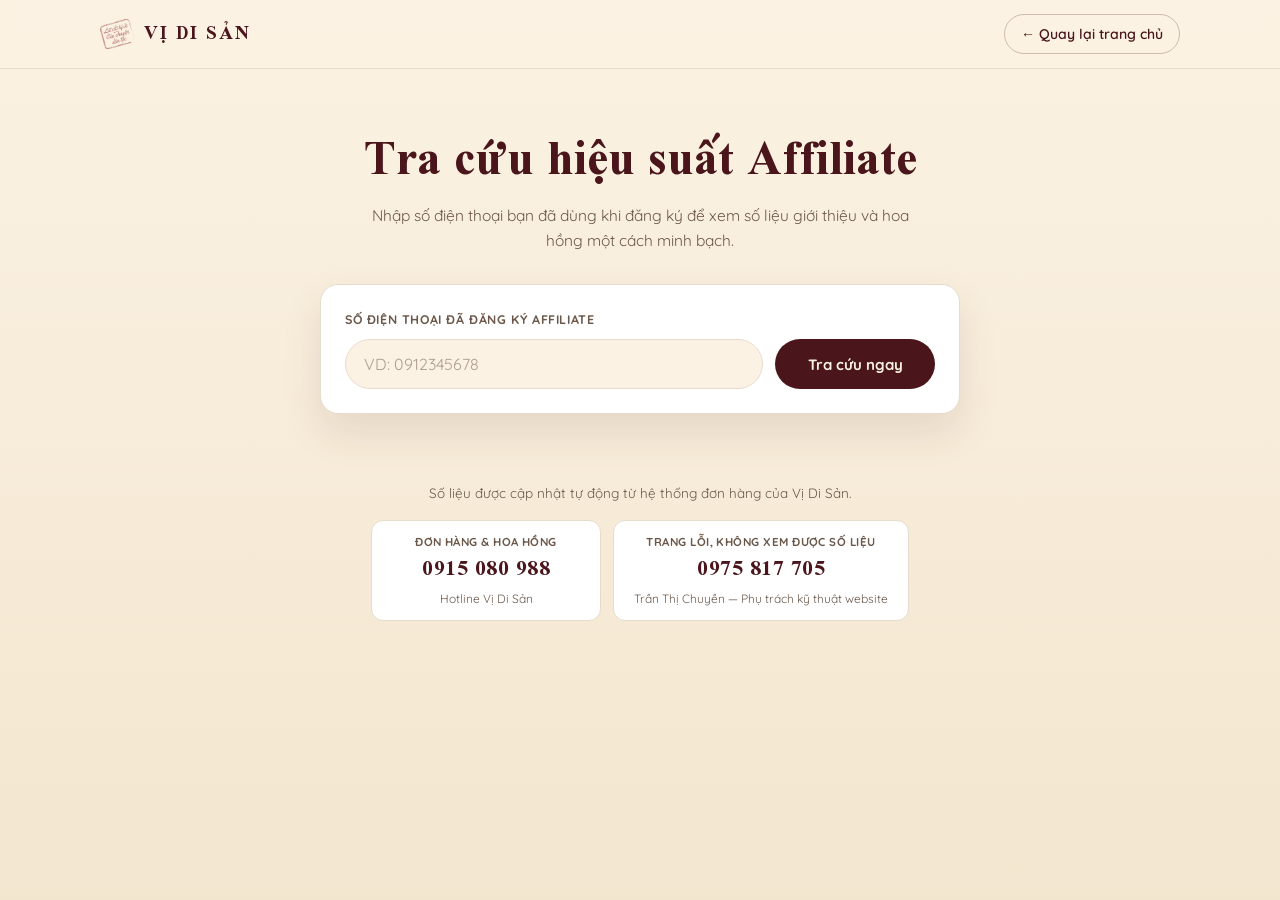
<file: tra-cuu/index.html>
<!DOCTYPE html>
<html lang="vi">
<head>
<meta charset="UTF-8">
<meta name="viewport" content="width=device-width, initial-scale=1.0">
<title>Tra cứu hiệu suất Affiliate – Vị Di Sản</title>
<meta name="description" content="Trang tra cứu minh bạch dành cho đối tác Affiliate của Vị Di Sản: lượt click, đơn hàng giới thiệu và hoa hồng.">
<meta name="robots" content="noindex, nofollow">
<link rel="icon" type="image/png" href="/dau-lat-cat-3.png">

<link rel="preconnect" href="https://fonts.googleapis.com">
<link rel="preconnect" href="https://fonts.gstatic.com" crossorigin>
<link href="https://fonts.googleapis.com/css2?family=Quicksand:wght@400;500;600;700&family=Tai+Heritage+Pro:wght@400;700&display=swap" rel="stylesheet">

<link rel="stylesheet" href="/tra-cuu/tra-cuu.css?v=20260827a">
</head>
<body>

<header class="lk-header">
  <div class="lk-container lk-header__inner">
    <a href="/" class="lk-logo">
      <img src="/dau-lat-cat-3.png" alt="" class="lk-logo__stamp">
      <span class="lk-logo__text">VỊ DI SẢN</span>
    </a>
    <a href="/" class="lk-back">← Quay lại trang chủ</a>
  </div>
</header>

<main>
  <!-- ================= KHU VỰC TÌM KIẾM ================= -->
  <section class="lk-search">
    <div class="lk-container">
      <h1 class="lk-search__title">Tra cứu hiệu suất Affiliate</h1>
      <p class="lk-search__subtitle">Nhập số điện thoại bạn đã dùng khi đăng ký để xem số liệu giới thiệu và hoa hồng một cách minh bạch.</p>

      <form class="lk-search__form" id="lookupForm" novalidate>
        <label class="lk-search__label" for="lookupInput">Số điện thoại đã đăng ký Affiliate</label>
        <div class="lk-search__row">
          <input
            type="tel"
            inputmode="numeric"
            id="lookupInput"
            name="lookupInput"
            class="lk-search__input"
            placeholder="VD: 0912345678"
            autocomplete="tel"
            required>
          <button type="submit" class="lk-btn" id="lookupBtn">
            <span class="lk-btn__label">Tra cứu ngay</span>
            <span class="lk-spinner" id="lookupSpinner" hidden aria-hidden="true"></span>
          </button>
        </div>
      </form>

      <p class="lk-error" id="lookupError" hidden role="alert"></p>
    </div>
  </section>

  <!-- ================= DASHBOARD KẾT QUẢ ================= -->
  <section class="lk-result" id="lookupResult" hidden>
    <div class="lk-container">

      <!-- Thẻ thông tin đối tác -->
      <div class="lk-partner">
        <div class="lk-partner__main">
          <span class="lk-partner__label">Đối tác giới thiệu</span>
          <h2 class="lk-partner__name" id="partnerName"></h2>
          <div class="lk-partner__meta">
            <span class="lk-chip lk-chip--code" id="partnerCode"></span>
            <span class="lk-chip" id="partnerGroup"></span>
          </div>
        </div>
        <div class="lk-partner__link">
          <span class="lk-partner__label">Link giới thiệu của bạn</span>
          <div class="lk-partner__link-row">
            <a href="#" id="partnerLink" class="lk-partner__link-text" target="_blank" rel="noopener"></a>
            <button type="button" class="lk-copy" id="partnerCopyBtn">Sao chép</button>
          </div>
          <span class="lk-copied" id="partnerCopied" hidden>✓ Đã sao chép!</span>
        </div>
      </div>

      <!-- 4 ô số liệu tổng quan -->
      <div class="lk-stats">
        <div class="lk-stat">
          <span class="lk-stat__icon" aria-hidden="true">🖱️</span>
          <span class="lk-stat__value" id="statClicks">—</span>
          <span class="lk-stat__label">Lượt click vào link</span>
          <span class="lk-stat__note" id="statClicksNote" hidden>Chưa bật đếm click</span>
        </div>
        <div class="lk-stat">
          <span class="lk-stat__icon" aria-hidden="true">📦</span>
          <span class="lk-stat__value" id="statPaidOrders">0</span>
          <span class="lk-stat__label">Đơn hàng thành công</span>
          <span class="lk-stat__note" id="statTotalOrders"></span>
        </div>
        <div class="lk-stat">
          <span class="lk-stat__icon" aria-hidden="true">💰</span>
          <span class="lk-stat__value lk-stat__value--money" id="statEarned">0 đ</span>
          <span class="lk-stat__label">Hoa hồng đã đạt</span>
          <span class="lk-stat__note">Từ các đơn đã thanh toán</span>
        </div>
        <div class="lk-stat">
          <span class="lk-stat__icon" aria-hidden="true">⏳</span>
          <span class="lk-stat__value lk-stat__value--money" id="statBalance">0 đ</span>
          <span class="lk-stat__label">Hoa hồng chờ chi trả</span>
          <span class="lk-stat__note" id="statPayoutStatus"></span>
        </div>
      </div>

      <!-- Bảng chi tiết đơn hàng -->
      <div class="lk-orders">
        <h3 class="lk-orders__title">Lịch sử đơn hàng giới thiệu</h3>

        <div class="lk-table-wrap">
          <table class="lk-table">
            <thead>
              <tr>
                <th>Mã đơn</th>
                <th>Khách hàng</th>
                <th>Sản phẩm</th>
                <th class="lk-num">Giá trị đơn</th>
                <th class="lk-num">Tỉ lệ</th>
                <th class="lk-num">Hoa hồng</th>
                <th>Trạng thái</th>
              </tr>
            </thead>
            <tbody id="ordersBody"></tbody>
          </table>
        </div>

        <p class="lk-empty" id="ordersEmpty" hidden>Chưa có đơn hàng nào được ghi nhận qua link giới thiệu của bạn. Hãy chia sẻ link để bắt đầu nhận hoa hồng nhé!</p>

        <p class="lk-note" id="ratesNote"></p>
      </div>

    </div>
  </section>
</main>

<footer class="lk-footer">
  <div class="lk-container">
    <p>Số liệu được cập nhật tự động từ hệ thống đơn hàng của Vị Di Sản.</p>

    <!-- Tách hai đầu mối để đối tác gọi đúng người ngay lần đầu: chuyện tiền
         nong và đơn hàng thì gọi hotline, còn trang lỗi hay số liệu sai thì
         gọi người phụ trách kỹ thuật. -->
    <div class="lk-contacts">
      <div class="lk-contact">
        <span class="lk-contact__what">Đơn hàng &amp; hoa hồng</span>
        <a href="tel:0915080988" class="lk-contact__num">0915 080 988</a>
        <span class="lk-contact__who">Hotline Vị Di Sản</span>
      </div>
      <div class="lk-contact">
        <span class="lk-contact__what">Trang lỗi, không xem được số liệu</span>
        <a href="tel:0975817705" class="lk-contact__num">0975 817 705</a>
        <span class="lk-contact__who">Trần Thị Chuyền — Phụ trách kỹ thuật website</span>
      </div>
    </div>
  </div>
</footer>

<script src="/tra-cuu/tra-cuu.js?v=20260827a"></script>
</body>
</html>
</file>
<file: tra-cuu/tra-cuu.css>
/* =========================================================
   TRA CỨU HIỆU SUẤT AFFILIATE — vidisan.vn/tra-cuu
   Dùng lại đúng bảng màu + font của landing page chính để đồng bộ nhận
   diện, nhưng là file CSS riêng (trang này không cần cả style.css nặng
   của landing page).
   ========================================================= */

*, *::before, *::after { box-sizing: border-box; }

:root {
  --burgundy: #4A151B;        /* đỏ burgundy chủ đạo theo yêu cầu */
  --burgundy-light: #7B1E24;  /* đỏ của landing page, dùng cho nhấn phụ */
  --cream: #FBF2E3;
  --cream-dark: #F3E6CF;
  --gold: #C79A4B;
  --gold-light: #E4C784;
  --ink: #3A2A1E;
  --ink-soft: #6B584A;
  --line: #E6DCCD;
  --radius: 18px;
  --shadow: 0 18px 40px rgba(74, 21, 27, 0.10);
  --font-heading: "Tai Heritage Pro", "Times New Roman", serif;
  --font-body: "Quicksand", sans-serif;
}

body, h1, h2, h3, p, ul, figure { margin: 0; padding: 0; }
[hidden] { display: none !important; }
img { max-width: 100%; display: block; }
a { text-decoration: none; color: inherit; }
button, input { font-family: inherit; font-size: inherit; color: inherit; }
button { cursor: pointer; background: none; border: none; }

body {
  font-family: var(--font-body);
  color: var(--ink);
  background: linear-gradient(180deg, var(--cream) 0%, var(--cream-dark) 100%);
  min-height: 100vh;
  line-height: 1.6;
  -webkit-font-smoothing: antialiased;
}

.lk-container { width: min(1080px, 92%); margin: 0 auto; }

/* ---------- Header ---------- */
.lk-header {
  background: rgba(251, 242, 227, 0.9);
  backdrop-filter: blur(8px);
  border-bottom: 1px solid var(--line);
  position: sticky;
  top: 0;
  z-index: 10;
}
.lk-header__inner {
  display: flex;
  align-items: center;
  justify-content: space-between;
  gap: 16px;
  padding: 14px 0;
}
.lk-logo { display: inline-flex; align-items: center; gap: 10px; }
.lk-logo__stamp { width: 34px; }
.lk-logo__text {
  font-family: var(--font-heading);
  font-size: 18px;
  font-weight: 700;
  letter-spacing: 2px;
  color: var(--burgundy);
}
.lk-back {
  font-size: 14px;
  font-weight: 600;
  color: var(--burgundy);
  padding: 8px 16px;
  border: 1.5px solid rgba(74, 21, 27, 0.25);
  border-radius: 999px;
  transition: background 0.2s ease, color 0.2s ease, border-color 0.2s ease;
}
.lk-back:hover { background: var(--burgundy); color: var(--cream); border-color: var(--burgundy); }

/* ---------- Khu vực tìm kiếm ---------- */
.lk-search { padding: 64px 0 40px; text-align: center; }
.lk-search__title {
  font-family: var(--font-heading);
  font-size: clamp(30px, 5vw, 46px);
  font-weight: 700;
  color: var(--burgundy);
  line-height: 1.25;
}
.lk-search__subtitle {
  margin: 12px auto 0;
  max-width: 560px;
  color: var(--ink-soft);
  font-size: 15.5px;
}

.lk-search__form {
  margin: 32px auto 0;
  max-width: 640px;
  background: #fff;
  border: 1px solid var(--line);
  border-radius: var(--radius);
  box-shadow: var(--shadow);
  padding: 24px;
  text-align: left;
}
.lk-search__label {
  display: block;
  font-size: 12.5px;
  font-weight: 700;
  letter-spacing: 0.6px;
  text-transform: uppercase;
  color: var(--ink-soft);
  margin-bottom: 10px;
}
.lk-search__row { display: flex; gap: 12px; flex-wrap: wrap; }
.lk-search__input {
  flex: 1 1 260px;
  min-width: 0;
  padding: 14px 18px;
  border: 1.5px solid var(--line);
  border-radius: 999px;
  background: var(--cream);
  font-size: 16px; /* >=16px để iOS không tự phóng to khi focus */
  transition: border-color 0.2s ease, background 0.2s ease;
}
.lk-search__input::placeholder { color: rgba(107, 88, 74, 0.55); }
.lk-search__input:focus {
  outline: none;
  border-color: var(--gold);
  background: #fff;
}

.lk-btn {
  flex: 0 0 auto;
  display: inline-flex;
  align-items: center;
  justify-content: center;
  gap: 10px;
  min-width: 160px;
  padding: 14px 28px;
  border-radius: 999px;
  background: var(--burgundy);
  color: var(--cream);
  font-weight: 700;
  font-size: 15px;
  transition: background 0.2s ease, transform 0.15s ease, opacity 0.2s ease;
}
.lk-btn:hover:not(:disabled) { background: var(--burgundy-light); transform: translateY(-1px); }
.lk-btn:disabled { opacity: 0.72; cursor: default; }

/* Vòng xoay loading trong nút */
.lk-spinner {
  width: 16px;
  height: 16px;
  border: 2px solid rgba(251, 242, 227, 0.35);
  border-top-color: var(--cream);
  border-radius: 50%;
  animation: lk-spin 0.7s linear infinite;
}
@keyframes lk-spin { to { transform: rotate(360deg); } }

.lk-error {
  margin: 18px auto 0;
  max-width: 640px;
  background: #fdecea;
  border: 1px solid #e0a6a0;
  color: #8f2c22;
  border-radius: 12px;
  padding: 12px 16px;
  font-size: 14.5px;
  text-align: left;
}

/* ---------- Dashboard kết quả ---------- */
.lk-result { padding: 8px 0 72px; }
/* Kết quả hiện ra mềm mại thay vì nhảy đột ngột */
.lk-result[hidden] { display: none !important; }
.lk-result.is-visible > .lk-container > * { animation: lk-rise 0.5s ease both; }
.lk-result.is-visible > .lk-container > *:nth-child(2) { animation-delay: 0.06s; }
.lk-result.is-visible > .lk-container > *:nth-child(3) { animation-delay: 0.12s; }
@keyframes lk-rise {
  from { opacity: 0; transform: translateY(14px); }
  to { opacity: 1; transform: translateY(0); }
}

/* Thẻ thông tin đối tác */
.lk-partner {
  background: var(--burgundy);
  color: var(--cream);
  border-radius: var(--radius);
  padding: 28px;
  box-shadow: var(--shadow);
  display: grid;
  grid-template-columns: 1fr 1fr;
  gap: 28px;
  align-items: center;
}
.lk-partner__label {
  display: block;
  font-size: 11.5px;
  letter-spacing: 0.8px;
  text-transform: uppercase;
  color: rgba(251, 242, 227, 0.6);
  margin-bottom: 6px;
}
.lk-partner__name {
  font-family: var(--font-heading);
  font-size: 30px;
  font-weight: 700;
  line-height: 1.2;
}
.lk-partner__meta { display: flex; flex-wrap: wrap; gap: 8px; margin-top: 12px; }
.lk-chip {
  display: inline-block;
  padding: 5px 14px;
  border-radius: 999px;
  font-size: 13px;
  font-weight: 600;
  background: rgba(251, 242, 227, 0.14);
  border: 1px solid rgba(251, 242, 227, 0.25);
}
.lk-chip--code {
  background: var(--gold-light);
  border-color: var(--gold-light);
  color: var(--burgundy);
  letter-spacing: 0.5px;
}
.lk-partner__link-row { display: flex; align-items: center; gap: 10px; flex-wrap: wrap; }
.lk-partner__link-text {
  flex: 1 1 200px;
  min-width: 0;
  word-break: break-all;
  font-size: 14px;
  color: var(--cream);
  text-decoration: underline;
  text-underline-offset: 3px;
}
.lk-partner__link-text:hover { color: var(--gold-light); }
.lk-copy {
  flex: 0 0 auto;
  font-size: 13px;
  font-weight: 700;
  color: var(--burgundy);
  background: var(--gold-light);
  border-radius: 999px;
  padding: 8px 16px;
  transition: background 0.2s ease;
}
.lk-copy:hover { background: var(--cream); }
.lk-copied { display: inline-block; margin-top: 8px; font-size: 13px; font-weight: 700; color: var(--gold-light); }

/* 4 ô số liệu */
.lk-stats {
  margin-top: 20px;
  display: grid;
  grid-template-columns: repeat(4, 1fr);
  gap: 16px;
}
.lk-stat {
  background: #fff;
  border: 1px solid var(--line);
  border-radius: var(--radius);
  padding: 22px 20px;
  box-shadow: 0 8px 20px rgba(74, 21, 27, 0.05);
  display: flex;
  flex-direction: column;
  gap: 4px;
}
.lk-stat__icon { font-size: 22px; line-height: 1; margin-bottom: 6px; }
.lk-stat__value {
  font-family: var(--font-heading);
  font-size: 32px;
  font-weight: 700;
  color: var(--burgundy);
  line-height: 1.1;
}
.lk-stat__value--money { font-size: 25px; }
.lk-stat__label { font-size: 14px; font-weight: 600; color: var(--ink); }
.lk-stat__note { font-size: 12.5px; color: var(--ink-soft); }

/* Bảng đơn hàng */
.lk-orders {
  margin-top: 20px;
  background: #fff;
  border: 1px solid var(--line);
  border-radius: var(--radius);
  padding: 26px;
  box-shadow: 0 8px 20px rgba(74, 21, 27, 0.05);
}
.lk-orders__title {
  font-family: var(--font-heading);
  font-size: 22px;
  font-weight: 700;
  color: var(--burgundy);
  margin-bottom: 16px;
}
/* Bảng rộng thì tự cuộn ngang trong khung, không đẩy cả trang chạy ngang */
.lk-table-wrap { overflow-x: auto; }
.lk-table { width: 100%; border-collapse: collapse; min-width: 720px; }
.lk-table th, .lk-table td {
  padding: 12px 14px;
  text-align: left;
  border-bottom: 1px solid var(--line);
  font-size: 14.5px;
  white-space: nowrap;
}
.lk-table th {
  font-size: 12px;
  font-weight: 700;
  letter-spacing: 0.6px;
  text-transform: uppercase;
  color: var(--ink-soft);
  background: var(--cream);
  border-bottom: 2px solid var(--line);
}
.lk-table tbody tr:last-child td { border-bottom: none; }
.lk-table tbody tr:hover { background: rgba(243, 230, 207, 0.35); }
.lk-num { text-align: right !important; }
.lk-code { font-weight: 700; color: var(--burgundy); }
.lk-money { font-weight: 700; }
.lk-money--commission { color: var(--burgundy); }
.lk-muted { color: var(--ink-soft); font-style: italic; }

.lk-badge {
  display: inline-block;
  padding: 4px 12px;
  border-radius: 999px;
  font-size: 12.5px;
  font-weight: 700;
  white-space: nowrap;
}
.lk-badge--paid { background: #e6f4ea; color: #1e7a3c; }
.lk-badge--pending { background: #fdf1d8; color: #8a6417; }
.lk-badge--consult { background: #eaf1fb; color: #2a5599; }

.lk-empty {
  padding: 28px 6px 6px;
  text-align: center;
  color: var(--ink-soft);
  font-size: 15px;
}
.lk-note {
  margin-top: 16px;
  padding-top: 16px;
  border-top: 1px dashed var(--line);
  font-size: 13px;
  color: var(--ink-soft);
}

/* ---------- Footer ---------- */
.lk-footer {
  padding: 28px 0 40px;
  text-align: center;
  font-size: 13.5px;
  color: var(--ink-soft);
}
.lk-footer a { color: var(--burgundy); font-weight: 700; }

/* Hai đầu mối liên hệ đặt cạnh nhau, mỗi cái nói rõ "gọi khi nào" ở trên
   số điện thoại — để đối tác không phải đoán nên gọi ai. */
.lk-contacts {
  display: flex;
  flex-wrap: wrap;
  justify-content: center;
  gap: 12px;
  margin-top: 16px;
}
.lk-contact {
  display: flex;
  flex-direction: column;
  align-items: center;
  gap: 2px;
  background: #fff;
  border: 1px solid var(--line);
  border-radius: 12px;
  padding: 12px 20px;
  min-width: 230px;
}
.lk-contact__what {
  font-size: 11.5px;
  font-weight: 700;
  letter-spacing: 0.04em;
  text-transform: uppercase;
  color: var(--ink-soft);
}
.lk-contact__num {
  font-family: var(--font-heading);
  font-size: 21px;
  font-weight: 700;
  color: var(--burgundy);
  letter-spacing: 0.5px;
}
.lk-contact__who { font-size: 12px; color: var(--ink-soft); }

/* ---------- Responsive ---------- */
@media (max-width: 900px) {
  .lk-stats { grid-template-columns: repeat(2, 1fr); }
  .lk-partner { grid-template-columns: 1fr; gap: 20px; }
}
@media (max-width: 560px) {
  .lk-search { padding: 40px 0 28px; }
  .lk-search__form { padding: 18px; }
  .lk-btn { width: 100%; }
  .lk-stats { grid-template-columns: 1fr; }
  .lk-orders { padding: 18px; }
  .lk-partner { padding: 22px; }
  .lk-partner__name { font-size: 25px; }
  .lk-header__inner { flex-wrap: wrap; }
}
</file>
